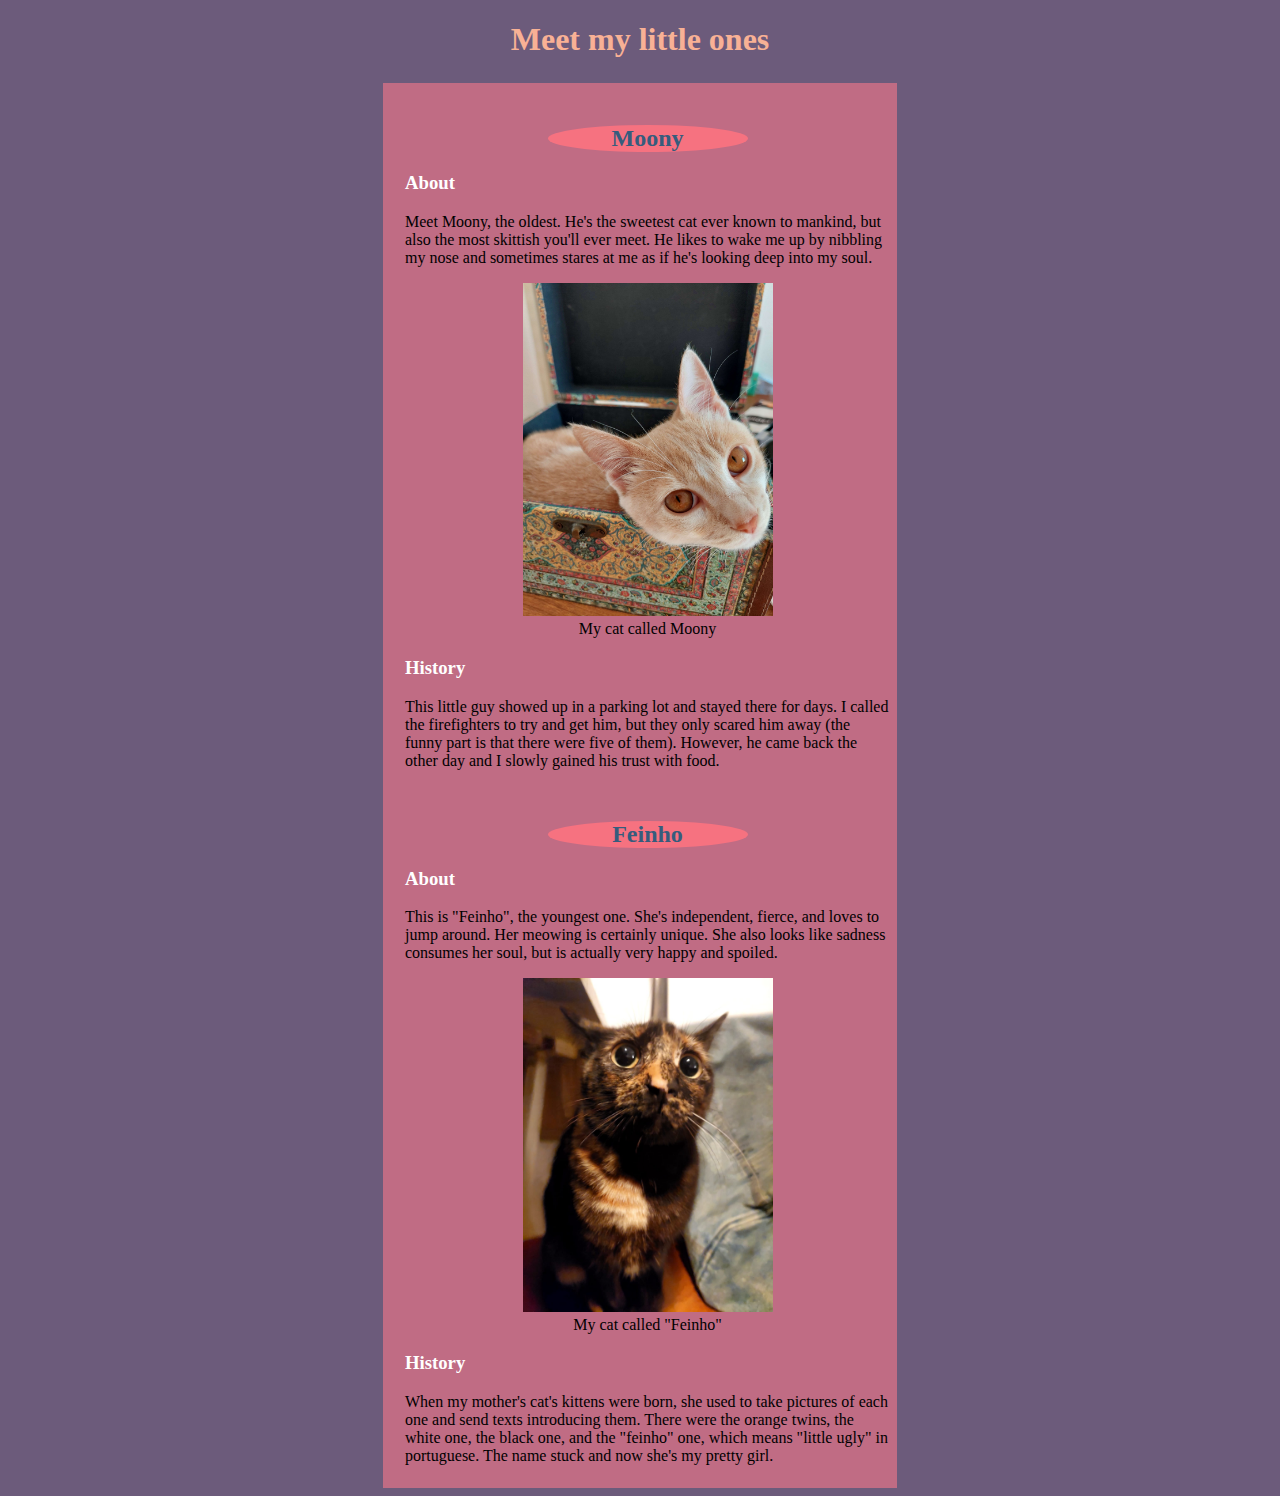
<file: experiments/my-cats-page/index.html>
<!DOCTYPE html>
<html lang="en">
  <head>
    <meta charset="UTF-8">
    <meta name="viewport" content="width=device-width, initial-scale=1.0">
    <title>My Cats</title>
    <link href="styles.css" rel="stylesheet">
  </head>
  <body>
    <h1>Meet my little ones</h1>

    <main>
      <article id="cat-moony" class="my-cats">
        <h2>Moony</h2>
        <h3>About</h3>
        <p class="about">
          Meet Moony, the oldest. He's the sweetest cat ever known to mankind, but also the most skittish you'll ever meet. He likes to wake me up by nibbling my nose and sometimes stares at me as if he's looking deep into my soul.
        </p>
        <figure>
          <img src="images/moony.jpg" alt="Moony, my cat" width="250">
          <figcaption>My cat called Moony</figcaption>
        </figure>

        <h3>History</h3>
        <p class="history">
        This little guy showed up in a parking lot and stayed there for days. I called the firefighters to try and get him, but they only scared him away (the funny part is that there were five of them). However, he came back the other day and I slowly gained his trust with food. 
        </p>
      </article>
      <article id="cat-feinho" class="my-cats">
        <h2>Feinho</h2>
        <h3>About</h3>
        <p class="about">
          This is "Feinho", the youngest one. She's independent, fierce, and loves to jump around. Her meowing is certainly unique. She also looks like sadness consumes her soul, but is actually very happy and spoiled.
        </p>

        <figure>
          <img src="images/feinho.png" alt="Feinho, my cat" width="250">
          <figcaption>My cat called "Feinho"</figcaption> 
        </figure>

        <h3>History</h3>
        <p class="history">
          When my mother's cat's kittens were born, she used to take pictures of each one and send texts introducing them. There were the orange twins, the white one, the black one, and the "feinho" one, which means "little ugly" in portuguese. The name stuck and now she's my pretty girl.
        </p>

      </article>
    </main>
  </body>
</html>
</file>
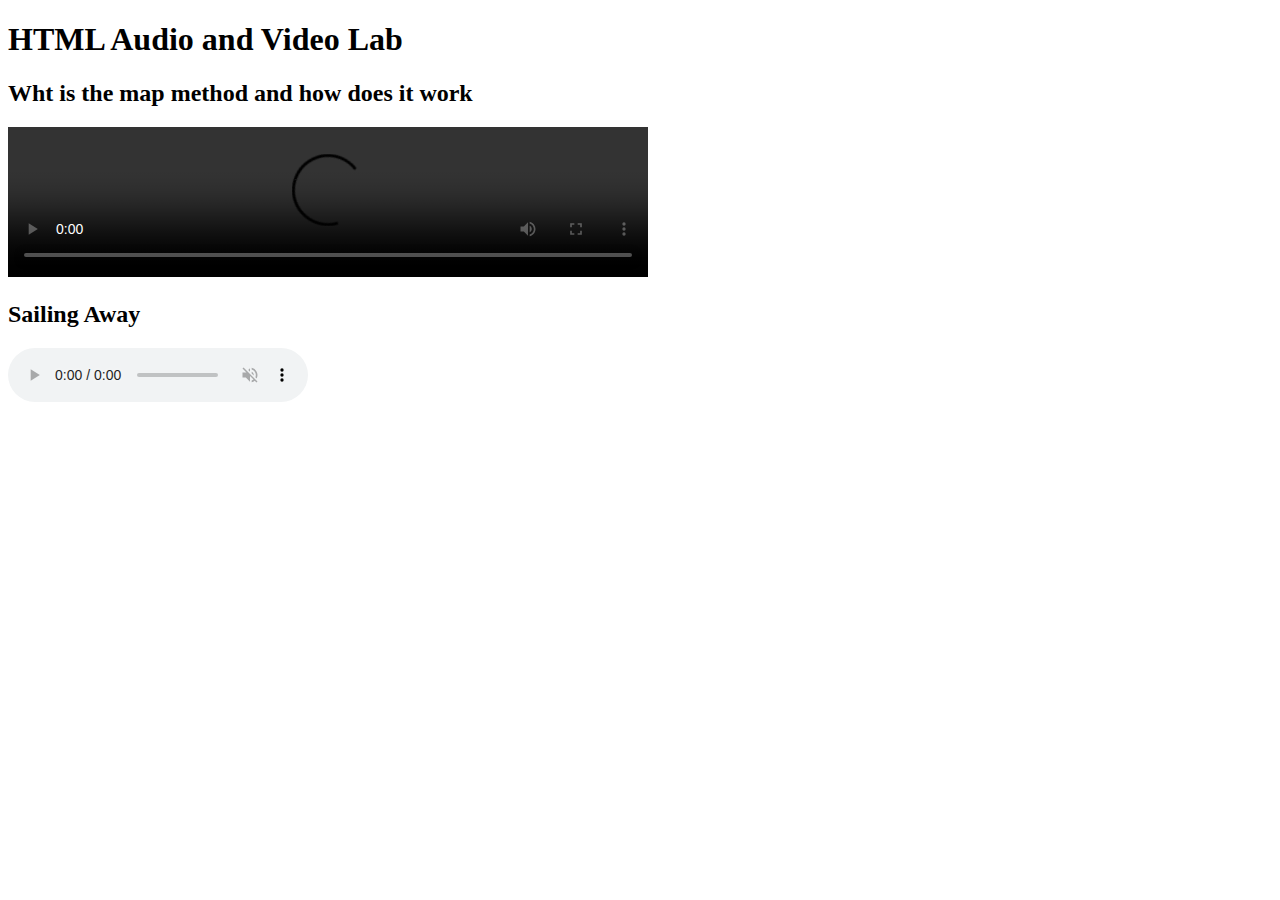
<file: freecodecamp-projects/audio-and-video-lab/index.html>
<!DOCTYPE html>
<html lang="en">
<head>
  <meta charset="UTF-8" />
  <meta name="viewport" content="width=device-width, initial-scale=1.0"/>
  <title>HTML Audio and Video Lab</title>
</head>
<body>

  <h1>HTML Audio and Video Lab</h1>

  <section>
    <h2>Wht is the map method and how does it work</h2>
    <video 
    controls 
    width="640" 
    >
    <source src="https://cdn.freecodecamp.org/curriculum/labs/What is the map method and how does it work.mp4" 
    type="video/mp4" 
    title="what is the map method and how does it work">
  </video>
  </section>

  <section>
    <h2>Sailing Away</h2>
    <audio controls muted loop>
      <source src="https://cdn.freecodecamp.org/curriculum/js-music-player/sailing-away.mp3" type="audio/mpeg">
    </audio>
  </section>

  </body>
</html>
</file>
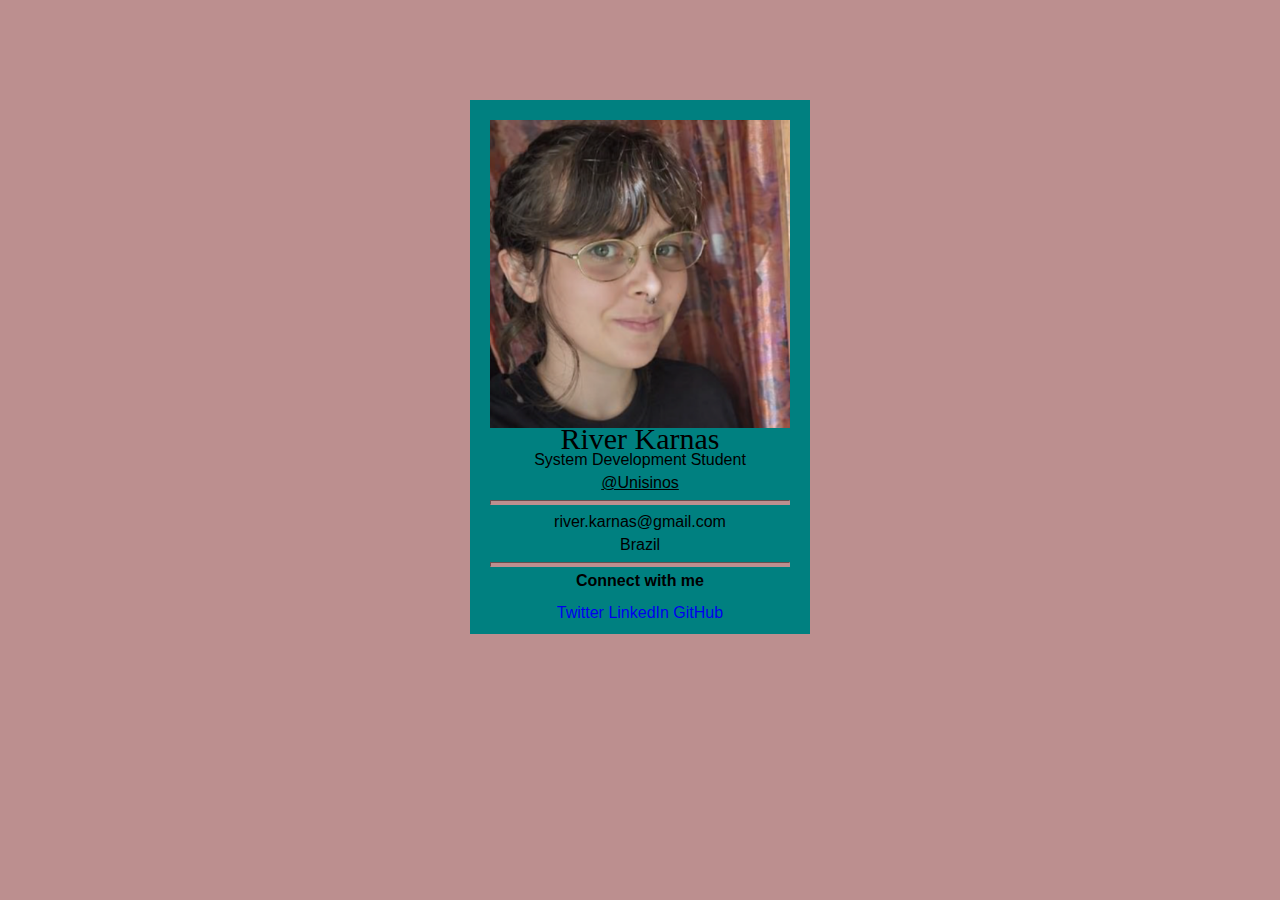
<file: freecodecamp-projects/design-a-business-card/index.html>
<!DOCTYPE html>
<html lang="en">
  <head>
    <meta charset="UTF-8">
    <meta name="viewport" content="width=device-width, initial-scale=1.0">
    <title>Business Card</title>
    <link rel="stylesheet" href="styles.css">
  </head>
  <body>
    <div class="business-card">
      <img src="images/river-picture.png" alt="a flower" class="profile-image">

      <p class="full-name">
        River Karnas
      </p>
      <p class="designation">
        System Development Student
      </p>
      <p class="company">
        @Unisinos
      </p>
      
      <hr>
      <p>river.karnas@gmail.com</p>
      <p>Brazil</p>

      <hr>

      <div class="social-media">
        <h2>Connect with me</h2>
        <a href="https://x.com/riverkarnas" target="_blank">Twitter</a>
        <a href="https://www.linkedin.com/in/river-karnas-29396b13b/" target="_blank">LinkedIn</a>
        <a href="https://github.com/riverkarnas" target="_blank">GitHub</a>
      </div>
    </div>
  </body>
</html>
</file>
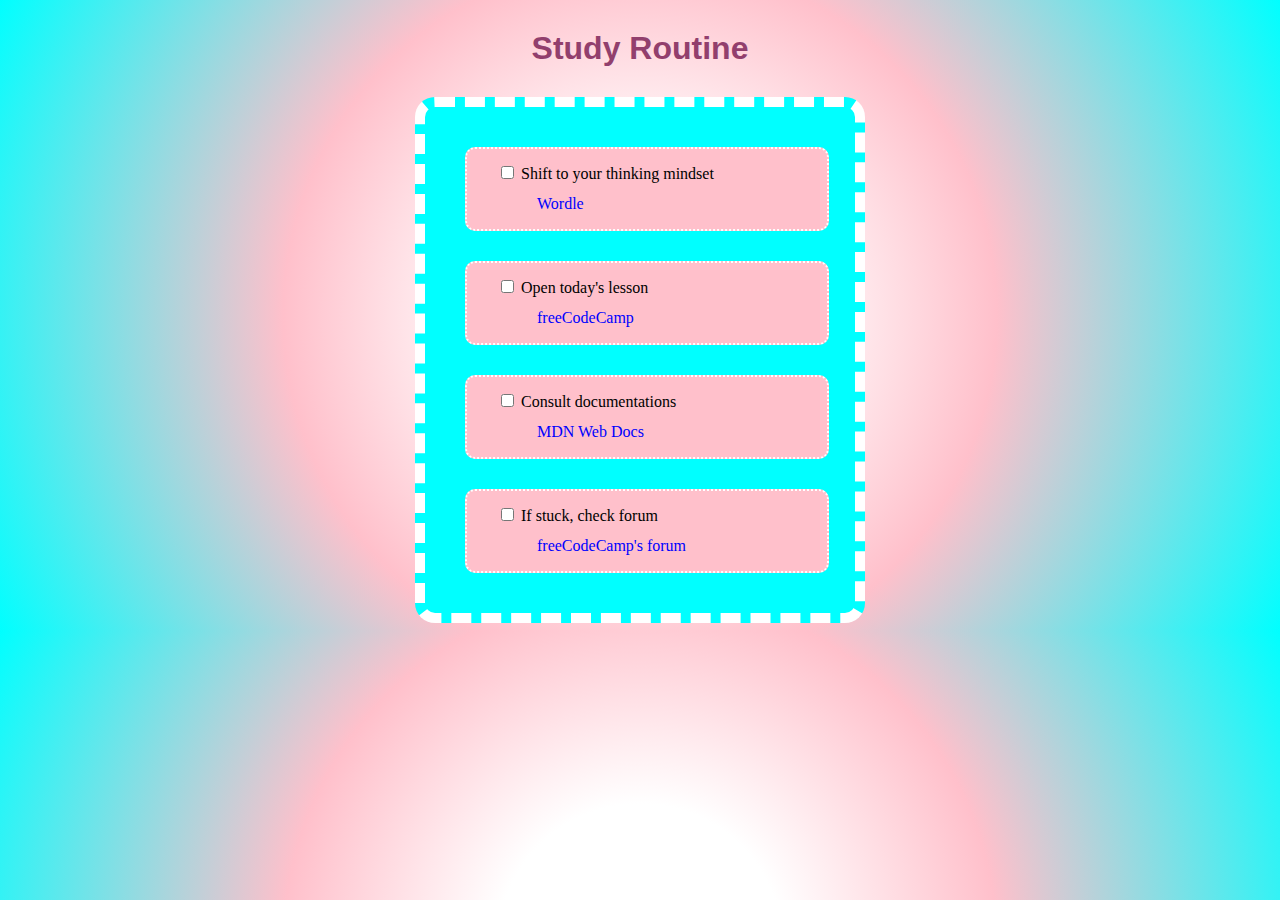
<file: freecodecamp-projects/stylized-to-do-list/index.html>
<!DOCTYPE html>
<html lang="en">
<head>
  <meta charset="UTF-8">
  <meta name="viewport" content="width=device-width, initial-scale=1.0">
  <title>Stylized To-Do list</title>
  <link rel="stylesheet" href="styles.css">
</head>
<body>
  <main>
    <h1>Study Routine</h1>
    <ul class="todo-list">

     <li>
        <input type="checkbox" id="wordle-task">
        <label for="wordle-task">Shift to your thinking mindset</label>
        <ul class="sub-item">
          <li >
            <a href="https://www.nytimes.com/games/wordle/index.html" class="sub-item-link" target="_blank">Wordle</a>
          </li>
        </ul>
      </li>

      <li>
        <input type="checkbox" id="freecodecamp-task">
        <label for="freecodecamp-task">Open today's lesson</label>
        <ul class="sub-item">
          <li >
            <a href="https://www.freecodecamp.org/" class="sub-item-link" target="_blank">freeCodeCamp</a>
          </li>
        </ul>
      </li>

      <li>
        <input type="checkbox" id="documentation-task">
        <label for="documentation-task">Consult documentations</label>
        <ul class="sub-item">
          <li >
            <a href="https://developer.mozilla.org/en-US/" class="sub-item-link" target="_blank">MDN Web Docs</a>
          </li>
        </ul>
      </li>
  
    
      <li>
        <input type="checkbox" id="forum-task">
        <label for="forum-task">If stuck, check forum</label>
        <ul class="sub-item">
          <li >
            <a href="https://forum.freecodecamp.org/" class="sub-item-link" target="_blank">freeCodeCamp's forum</a>
          </li>
        </ul>
      </li>
    </ul>
  </main>

</body>
</html>
</file>
<file: experiments/my-cats-page/styles.css>
body{
  text-align: center;
  background-color: #6C5B7B;
}

main{
  width: 500px;
  background-color: #C06C84;
  text-align: center;
  margin-top: 50px;
  margin-right: auto;
  margin-left: auto;
  padding: 7px;
}
h1{
  color: #F8B195;
  margin-bottom: -25px;
}
h2{
  background-color: #F67280;
  color: #355C7D;
  width: 200px;
  margin-right: auto;
  margin-left: auto;
  border-radius: 50%;
}

h3{
  text-align: left;
  color: white;
}

.my-cats{
  margin-left: 15px;
  padding-top: 15px;
}

p{
  text-align: left;
}
</file>
<file: freecodecamp-projects/design-a-business-card/styles.css>
body{
  background-color: rosybrown;
  font-family: "Arial", sans-serif;
}

.business-card{
  width: 300px;
  background-color: teal;
  padding: 20px;
  margin-top: 100px;
  margin-left: auto;
  margin-right: auto;
  text-align: center;
  font-size: 16px;
}

a{
  text-decoration: none;
}

.profile-image{
  max-width: 100%;
}

p{
  margin-top: 5px;
  margin-bottom: 5px;
}

.full-name{
  font-family: cursive;
  font-size: 30px;
  margin: -10px;
}

.company{
  text-decoration: underline;
}

hr {
  padding-top: 3px;
  color: rosybrown;
  border-color: rosybrown;
  background-color: rosybrown;
}

.social-media{
  margin: -8px;
}

h2{
  font-size: 16px;
}

a:hover{
  color: purple;
}

a:visited{
  color: rosybrown;
}

a:active{
  color:white;
}
</file>
<file: freecodecamp-projects/stylized-to-do-list/styles.css>
body{
  background: radial-gradient(circle at center, white 20%, pink 50%, aqua 100%);
}

h1{
  text-align: center;
  width: 300px;
  margin: 30px auto;
  font-family:Arial, Helvetica, sans-serif;
  color: rgb(146, 63, 109);
}

.todo-list{
  background-color: aqua;
  margin: auto;
  padding: 10px 40px;
  width: 350px;
  border-radius: 20px;
  border: 10px dashed white;
}
.todo-list > li{
  list-style-position: inside;
  list-style-type: none;
  width: 300px;
  background-color: pink;
  line-height: 30px;
  margin: 30px auto;
  border-radius: 10px;
  padding: 10px 30px;
  border: 2px white dotted;
}

.sub-item{
  list-style-type: none;
  padding-top: 0px;
}

.sub-item-link{
  text-decoration: none;
}

.sub-item-link:link{
  color: blue;
}

.sub-item-link:visited{
  color: purple;
}

.sub-item-link:hover{
  color: green;
  text-decoration: underline;
}

.sub-item-link:active{
  color: white;
}

a:focus{
  outline-color: green;
  text-decoration: underline;
}

input:focus{
  outline-color: green;
}
</file>
